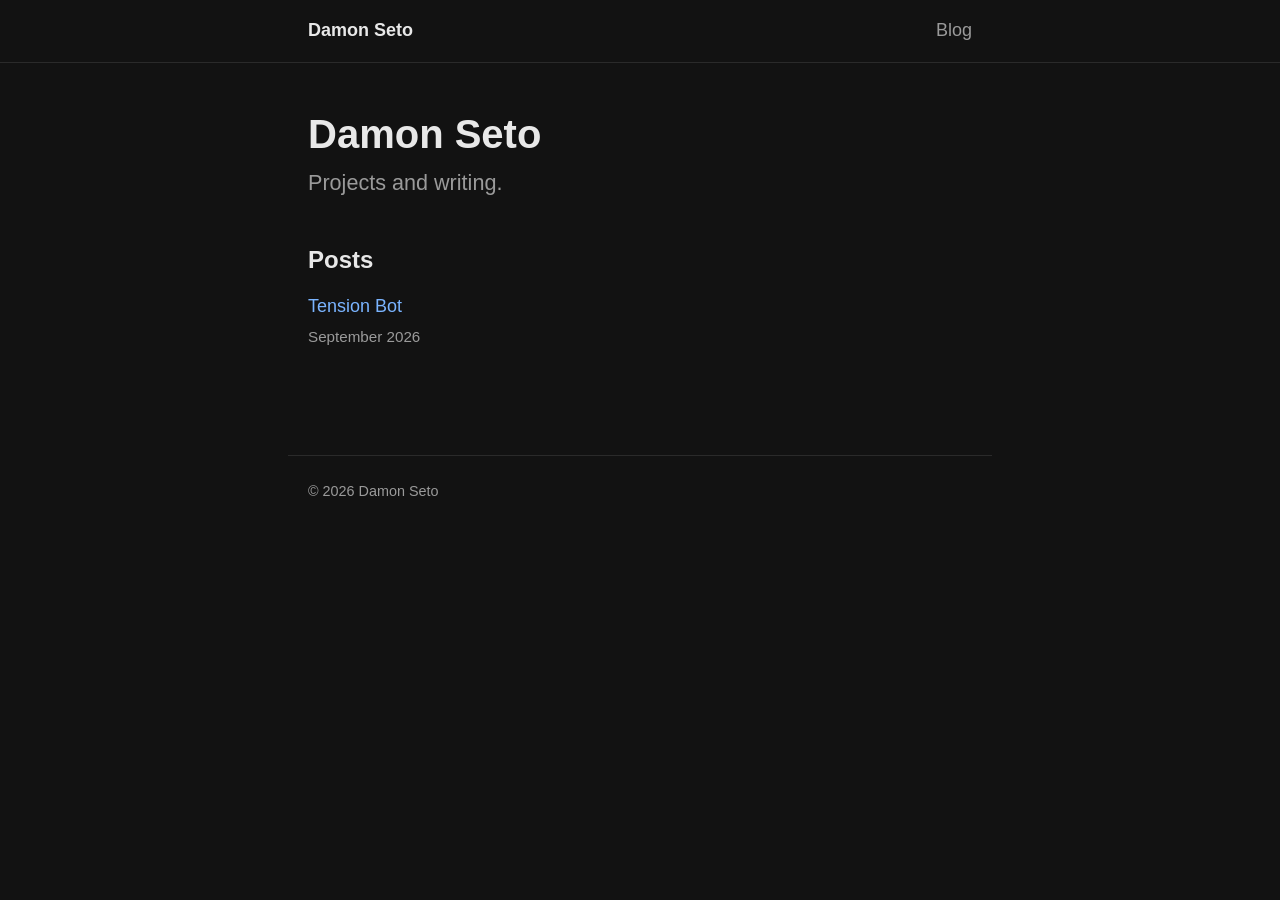
<file: index.html>
<!DOCTYPE html>
<html lang="en">
<head>
  <meta charset="utf-8">
  <meta name="viewport" content="width=device-width, initial-scale=1">
  <title>Damon Seto</title>
  <link rel="stylesheet" href="/style.css">
</head>
<body>
  <header class="site-header">
    <div class="inner">
      <a class="site-name" href="/">Damon Seto</a>
      <nav class="site-nav">
        <a href="/blog/">Blog</a>
      </nav>
    </div>
  </header>

  <main>
    <h1>Damon Seto</h1>
    <p class="subtitle">Projects and writing.</p>

    <h2>Posts</h2>
    <ul class="post-list">
      <li>
        <a href="/blog/tensionbot/">Tension Bot</a><br>
        <span class="date">September 2026</span>
      </li>
    </ul>
  </main>

  <footer class="site-footer">
    © 2026 Damon Seto
  </footer>
</body>
</html>
</file>
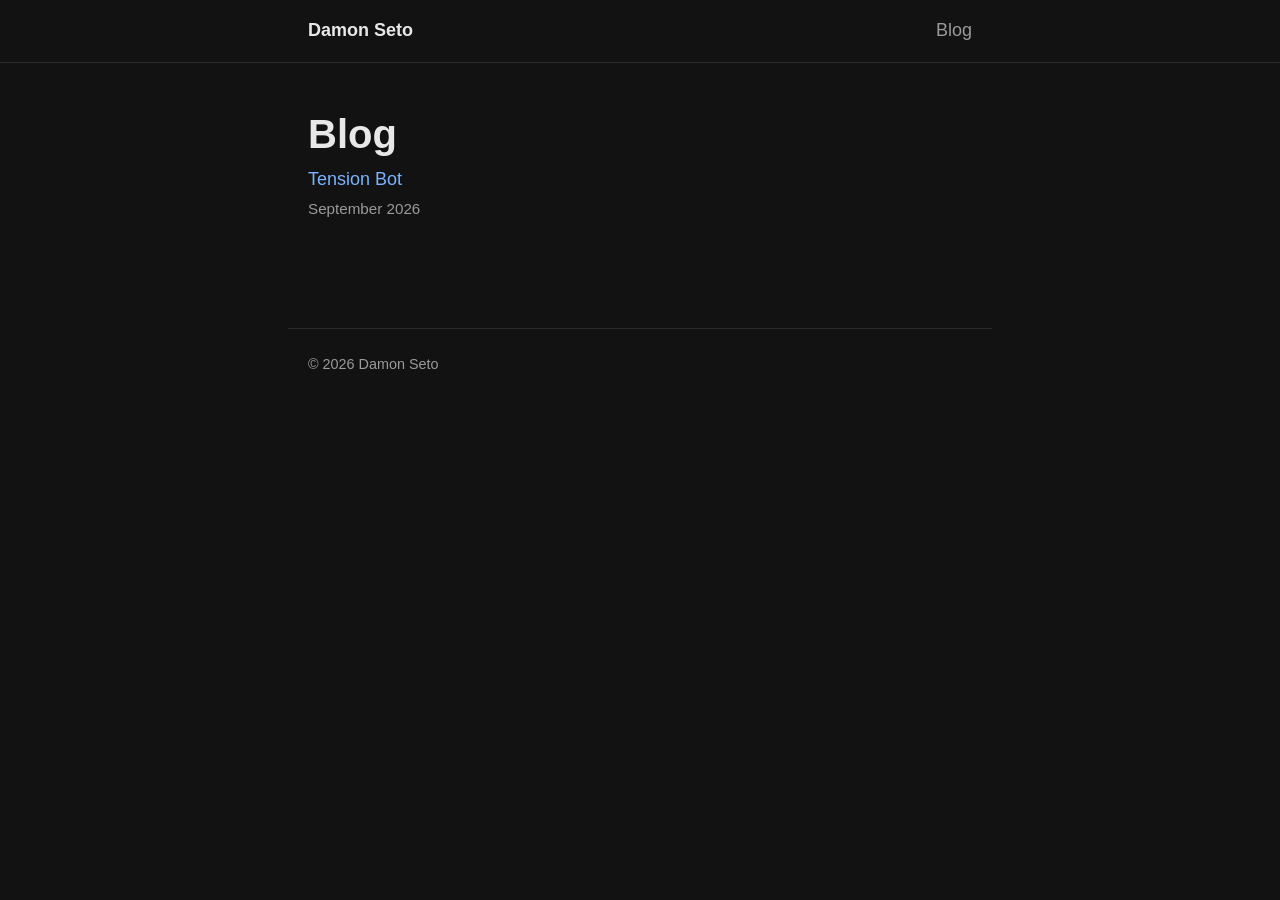
<file: blog/index.html>
<!DOCTYPE html>
<html lang="en">
<head>
  <meta charset="utf-8">
  <meta name="viewport" content="width=device-width, initial-scale=1">
  <title>Blog — Damon Seto</title>
  <link rel="stylesheet" href="/style.css">
</head>
<body>
  <header class="site-header">
    <div class="inner">
      <a class="site-name" href="/">Damon Seto</a>
      <nav class="site-nav">
        <a href="/blog/">Blog</a>
      </nav>
    </div>
  </header>

  <main>
    <h1>Blog</h1>

    <ul class="post-list">
      <li>
        <a href="/blog/tensionbot/">Tension Bot</a><br>
        <span class="date">September 2026</span>
      </li>
    </ul>
  </main>

  <footer class="site-footer">
    © 2026 Damon Seto
  </footer>
</body>
</html>
</file>
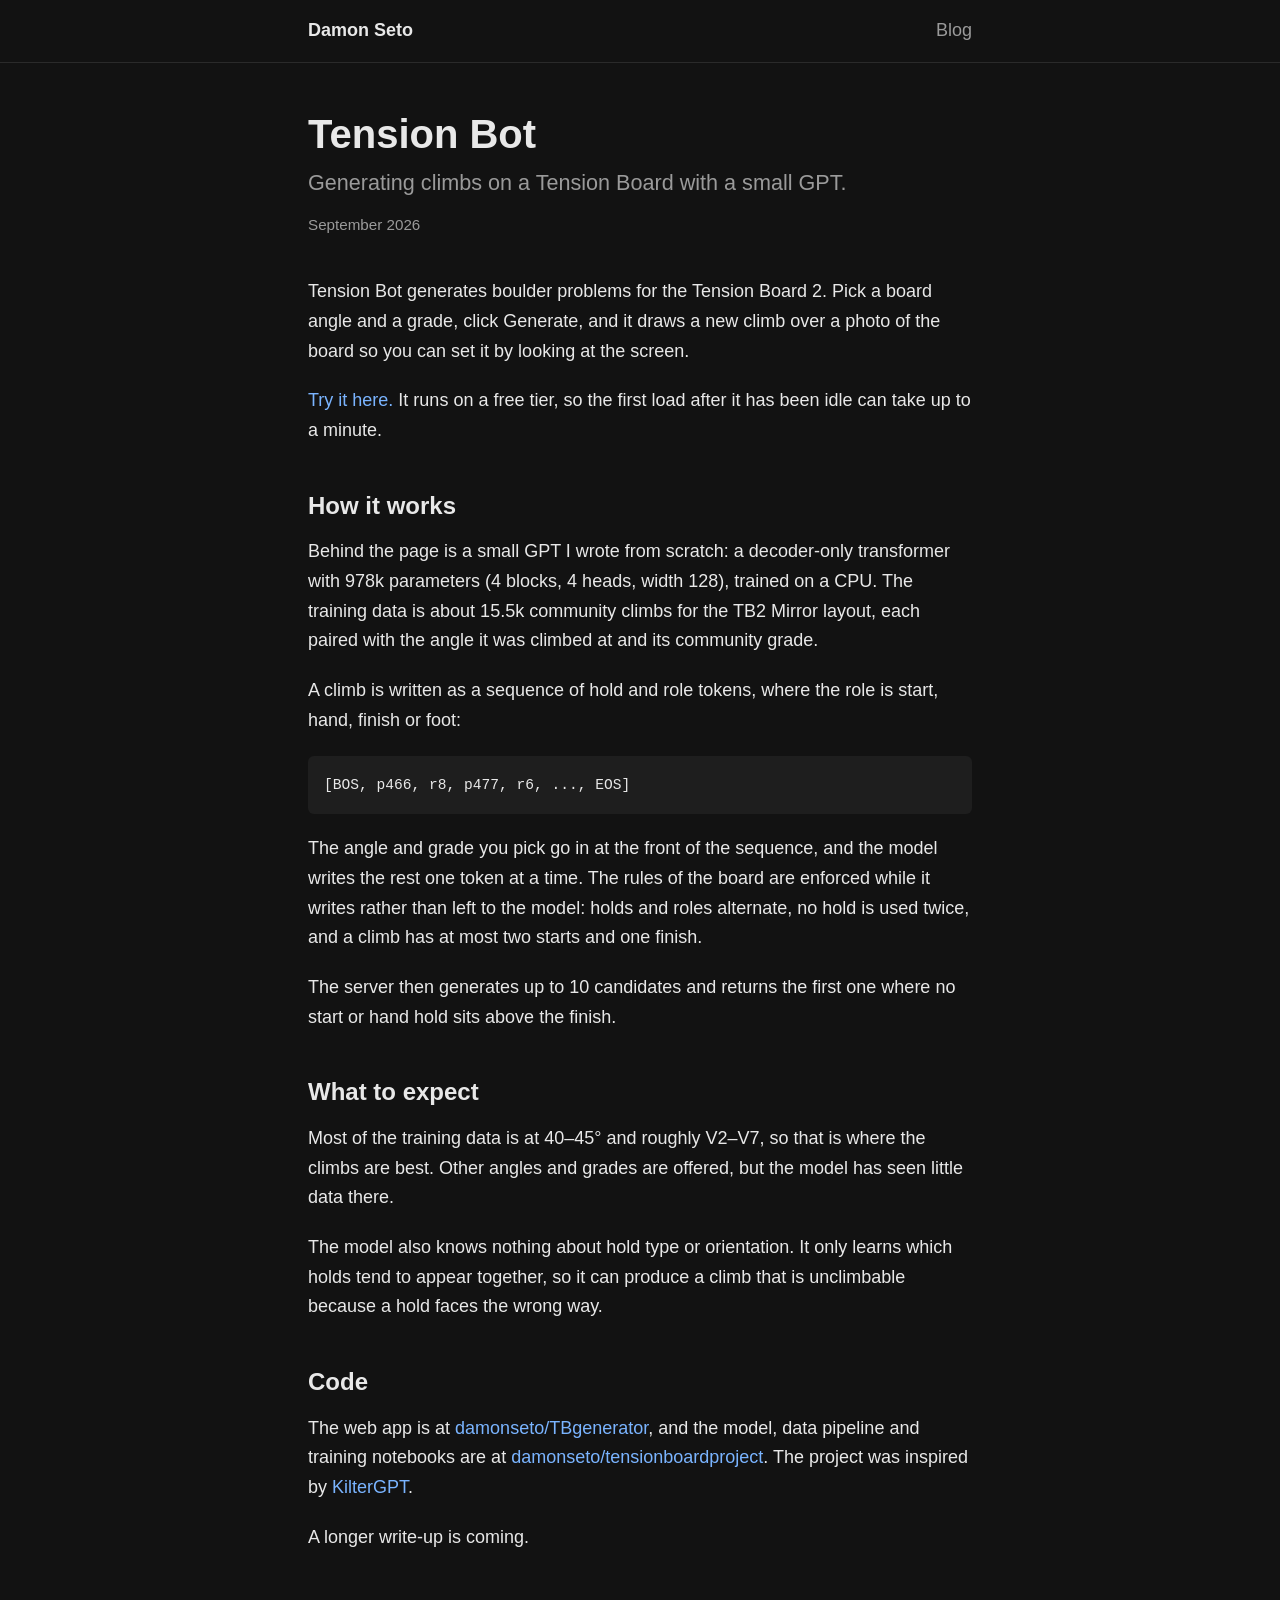
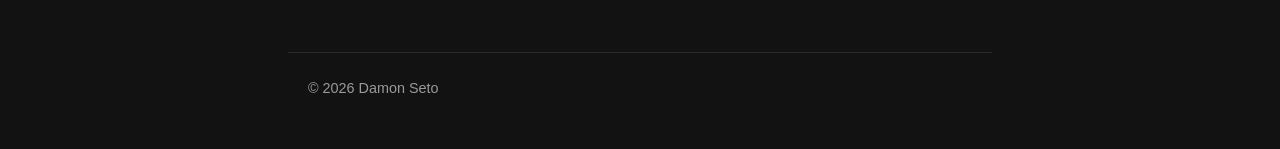
<file: blog/tensionbot/index.html>
<!DOCTYPE html>
<html lang="en">
<head>
  <meta charset="utf-8">
  <meta name="viewport" content="width=device-width, initial-scale=1">
  <title>Tension Bot — Damon Seto</title>
  <link rel="stylesheet" href="/style.css">
</head>
<body>
  <header class="site-header">
    <div class="inner">
      <a class="site-name" href="/">Damon Seto</a>
      <nav class="site-nav">
        <a href="/blog/">Blog</a>
      </nav>
    </div>
  </header>

  <main>
    <article>
      <h1>Tension Bot</h1>
      <p class="subtitle">Generating climbs on a Tension Board with a small GPT.</p>
      <p class="meta">September 2026</p>

      <p>
        Tension Bot generates boulder problems for the Tension Board 2. Pick a board
        angle and a grade, click Generate, and it draws a new climb over a photo of
        the board so you can set it by looking at the screen.
      </p>
      <p>
        <a href="https://tensionbot.onrender.com">Try it here.</a>
        It runs on a free tier, so the first load after it has been idle can take up
        to a minute.
      </p>

      <h2>How it works</h2>
      <p>
        Behind the page is a small GPT I wrote from scratch: a decoder-only
        transformer with 978k parameters (4 blocks, 4 heads, width 128), trained on
        a CPU. The training data is about 15.5k community climbs for the TB2 Mirror
        layout, each paired with the angle it was climbed at and its community grade.
      </p>
      <p>
        A climb is written as a sequence of hold and role tokens, where the role is
        start, hand, finish or foot:
      </p>
      <pre><code>[BOS, p466, r8, p477, r6, ..., EOS]</code></pre>
      <p>
        The angle and grade you pick go in at the front of the sequence, and the
        model writes the rest one token at a time. The rules of the board are
        enforced while it writes rather than left to the model: holds and roles
        alternate, no hold is used twice, and a climb has at most two starts and
        one finish.
      </p>
      <p>
        The server then generates up to 10 candidates and returns the first one
        where no start or hand hold sits above the finish.
      </p>

      <h2>What to expect</h2>
      <p>
        Most of the training data is at 40–45° and roughly V2–V7, so that is where
        the climbs are best. Other angles and grades are offered, but the model has
        seen little data there.
      </p>
      <p>
        The model also knows nothing about hold type or orientation. It only learns
        which holds tend to appear together, so it can produce a climb that is
        unclimbable because a hold faces the wrong way.
      </p>

      <h2>Code</h2>
      <p>
        The web app is at
        <a href="https://github.com/damonseto/TBgenerator">damonseto/TBgenerator</a>,
        and the model, data pipeline and training notebooks are at
        <a href="https://github.com/damonseto/tensionboardproject">damonseto/tensionboardproject</a>.
        The project was inspired by
        <a href="https://climbest.app/blog/kiltergpt">KilterGPT</a>.
      </p>
      <p>A longer write-up is coming.</p>
    </article>
  </main>

  <footer class="site-footer">
    © 2026 Damon Seto
  </footer>
</body>
</html>
</file>
<file: style.css>
:root {
  color-scheme: dark;
  --bg: #121212;
  --text: #e8e8e8;
  --muted: #9a9a9a;
  --link: #7ab4ff;
  --rule: #2a2a2a;
  --code-bg: #1e1e1e;
  --width: 44rem;
}

* {
  box-sizing: border-box;
}

body {
  margin: 0;
  background: var(--bg);
  color: var(--text);
  font-family: -apple-system, BlinkMacSystemFont, "Segoe UI", Helvetica, Arial, sans-serif;
  font-size: 1.125rem;
  line-height: 1.65;
}

a {
  color: var(--link);
  text-decoration: none;
}

a:hover {
  text-decoration: underline;
}

/* Header */

.site-header {
  border-bottom: 1px solid var(--rule);
}

.site-header .inner {
  max-width: var(--width);
  margin: 0 auto;
  padding: 1rem 1.25rem;
  display: flex;
  align-items: baseline;
  justify-content: space-between;
  gap: 1rem;
}

.site-name {
  color: var(--text);
  font-weight: 600;
}

.site-nav a {
  color: var(--muted);
  margin-left: 1.25rem;
}

/* Content column */

main {
  max-width: var(--width);
  margin: 0 auto;
  padding: 3rem 1.25rem 5rem;
}

h1 {
  font-size: 2.5rem;
  line-height: 1.15;
  margin: 0 0 0.5rem;
}

h2 {
  font-size: 1.5rem;
  margin: 2.5rem 0 0.75rem;
}

h3 {
  font-size: 1.2rem;
  margin: 2rem 0 0.5rem;
}

p {
  margin: 0 0 1.25rem;
}

.subtitle {
  font-size: 1.35rem;
  color: var(--muted);
  margin: 0 0 0.75rem;
}

.meta {
  color: var(--muted);
  font-size: 0.95rem;
  margin: 0 0 2.5rem;
}

img {
  max-width: 100%;
  height: auto;
  display: block;
  margin: 1.5rem auto;
}

figcaption {
  text-align: center;
  color: var(--muted);
  font-size: 0.9rem;
  margin-top: -0.75rem;
  margin-bottom: 1.5rem;
}

pre, code {
  font-family: ui-monospace, SFMono-Regular, Menlo, Consolas, monospace;
  font-size: 0.9em;
}

code {
  background: var(--code-bg);
  padding: 0.1em 0.35em;
  border-radius: 4px;
}

pre {
  background: var(--code-bg);
  padding: 1rem;
  border-radius: 6px;
  overflow-x: auto;
  margin: 0 0 1.25rem;
}

pre code {
  background: none;
  padding: 0;
}

table {
  border-collapse: collapse;
  width: 100%;
  margin: 0 0 1.25rem;
  font-size: 0.95rem;
}

th, td {
  text-align: left;
  padding: 0.5rem 0.75rem;
  border-bottom: 1px solid var(--rule);
}

/* Post list on the home page */

.post-list {
  list-style: none;
  padding: 0;
  margin: 0;
}

.post-list li {
  margin: 0 0 1.5rem;
}

.post-list .date {
  color: var(--muted);
  font-size: 0.95rem;
}

/* Footer */

.site-footer {
  max-width: var(--width);
  margin: 0 auto;
  padding: 1.5rem 1.25rem 3rem;
  border-top: 1px solid var(--rule);
  color: var(--muted);
  font-size: 0.9rem;
}
</file>
